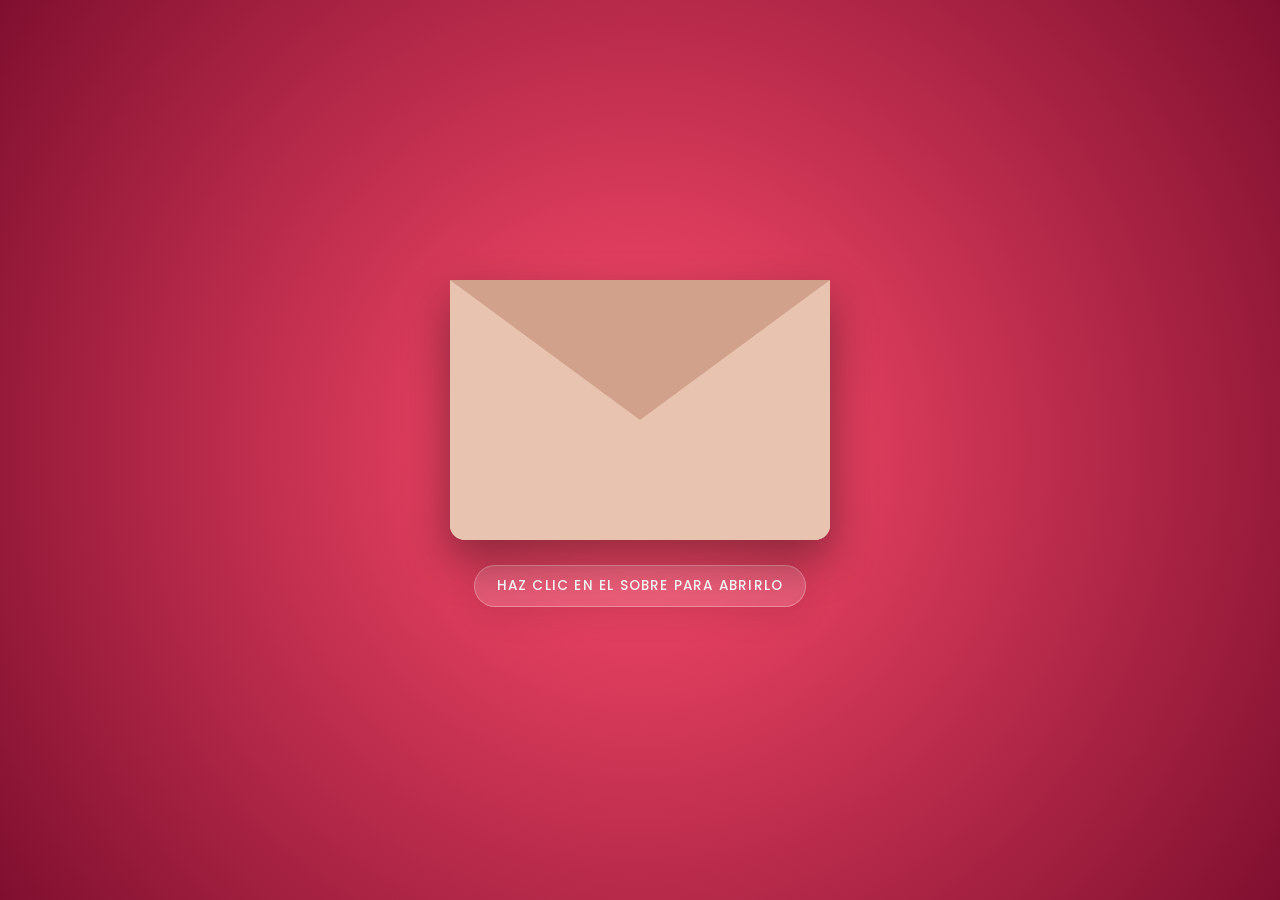
<file: index.html>
<!DOCTYPE html>
<html lang="es">
<head>
    <meta charset="UTF-8">
    <meta name="viewport" content="width=device-width, initial-scale=1.0">
    <title>Bienvenida - Colorados Valcro</title>
    <link rel="stylesheet" href="bienvenida.css">
    <link href="https://fonts.googleapis.com/css2?family=Poppins:wght@400;600&display=swap" rel="stylesheet">
</head>
<body>

    <div id="invitation-overlay">
        <div class="envelope-wrapper">
            <div class="envelope">
                <div class="top"></div>
                <div class="letter">
                    <p class="pre-text" style="font-family: 'Poppins', sans-serif; font-weight: 600; color: #5a4a42; margin-bottom: 15px;">
                        ¿Quieres ser mi San Valentín?
                    </p>
                    
                    <div class="btn-group">
                        <button id="btn-si" class="btn">SÍ</button>
                        <button id="btn-no" class="btn">NO</button>
                    </div>
                </div>
            </div>
            <p class="click-me">Haz clic en el sobre para abrirlo</p>
        </div>
    </div>

    <div id="carousel-container" class="hidden">
        <div class="nav-arrows">
            <button id="prev-arrow" class="arrow" title="Anterior">❮</button>
            <button id="next-arrow" class="arrow" title="Siguiente">❯</button>
        </div>

        <div class="carousel">
            <img src="assets/foto1.jpg" class="slide" alt="Recuerdo 1">
            <img src="assets/foto2.jpg" class="slide" alt="Recuerdo 2">
            <img src="assets/foto3.jpg" class="slide" alt="Recuerdo 3">
            <img src="assets/foto4.jpg" class="slide" alt="Recuerdo 4">
             <img src="assets/foto5.jpg" class="slide" alt="Recuerdo 5">
            <img src="assets/foto6.jpg" class="slide" alt="Recuerdo 6">
            <img src="assets/foto7.jpg" class="slide" alt="Recuerdo 7">
             <img src="assets/foto8.jpg" class="slide" alt="Recuerdo 8">
              <img src="assets/foto9.jpg" class="slide" alt="Recuerdo 9">
              <img src="assets/foto10.jpg" class="slide" alt="Recuerdo 10">
           <img src="assets/foto11.jpg" class="slide" alt="Recuerdo 11">
  <img src="assets/foto12.jpg" class="slide" alt="Recuerdo 12">
                                     <img src="assets/foto13.jpg" class="slide" alt="Recuerdo 13">

                                                                                                                        <img src="assets/foto14.jpg" class="slide" alt="Recuerdo 14">

                                                                                                                                    <img src="assets/foto15.jpg" class="slide" alt="Recuerdo 15">

                                                                                                                                                <img src="assets/foto16.jpg" class="slide" alt="Recuerdo 16">

                                                                                                                                                            <img src="assets/foto17.jpg" class="slide" alt="Recuerdo 17">




        </div>

        <div id="heart-trigger" title="Haz clic para continuar">❤️</div>
        
        <p style="color: #e63946; font-family: 'Poppins', sans-serif; font-weight: 600; margin-top: 10px;">
            Haz clic en el corazón cuando estés lista
        </p>
    </div>

    <audio id="musica" loop>
        <source src="assets/New West - Those Eyes (Home Session).mp3" type="audio/mpeg">
        Tu navegador no soporta el audio.
    </audio>

    <script src="bienvenida.js"></script>
</body>
</html>
</file>
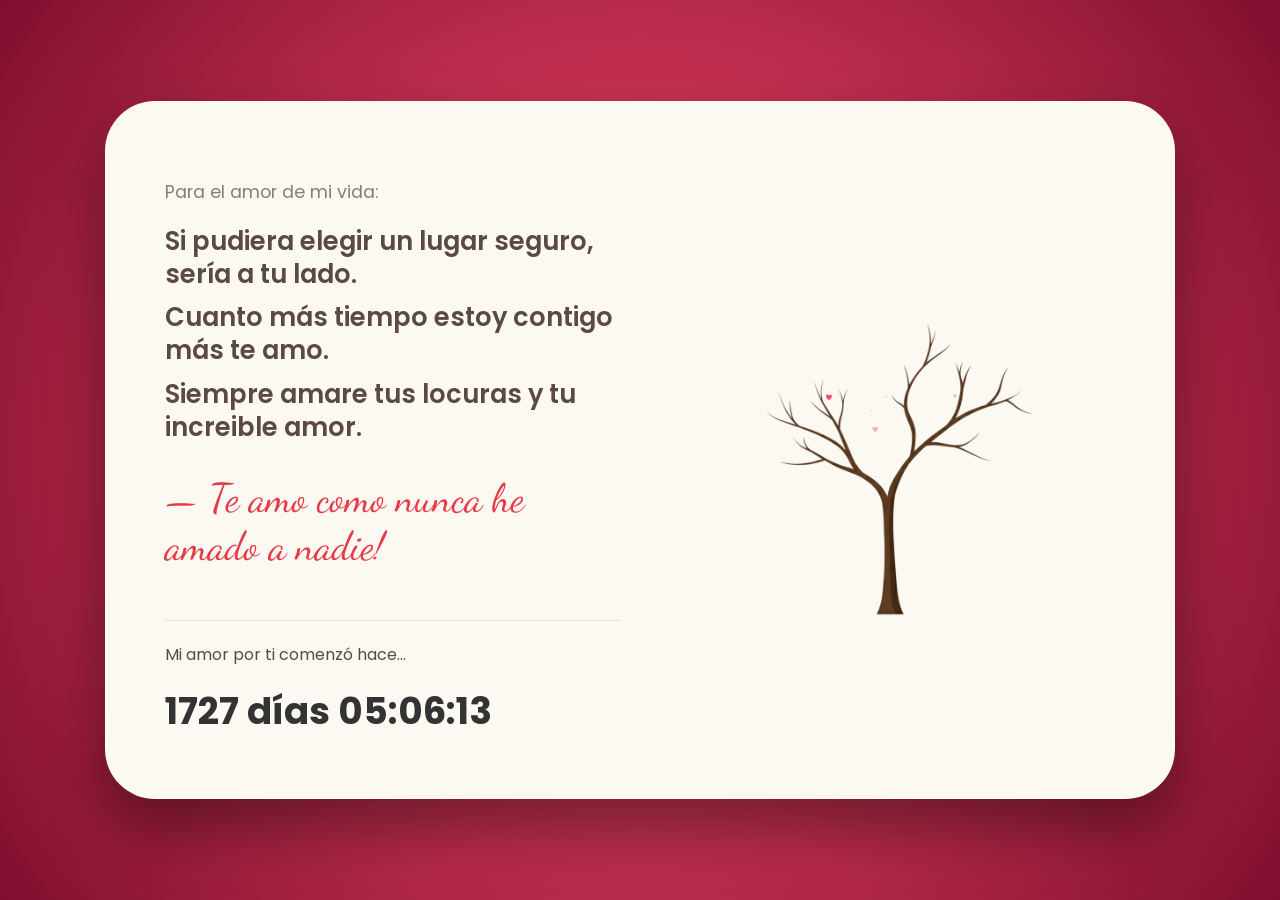
<file: arbol.html>
<!DOCTYPE html>
<html lang="es">
<head>
    <meta charset="UTF-8">
    <meta name="viewport" content="width=device-width, initial-scale=1.0">
    <title>Mi San Valentin - Colorados Valcro</title>
    <link rel="stylesheet" href="style.css">
</head>
<body>
    <div class="background-overlay"></div>
    
    <div class="card">
        <div class="content-wrapper">
            <div class="text-section">
                <p class="intro">Para el amor de mi vida:</p>
                <div class="messages">
                    <p>Si pudiera elegir un lugar seguro, sería a tu lado.</p>
                    <p>Cuanto más tiempo estoy contigo más te amo.</p>
                    <p>Siempre amare tus locuras y tu increible amor.</p>
                </div>
                <p class="signature">— Te amo como nunca he amado a nadie!</p>
                <div class="counter-container">
                    <p>Mi amor por ti comenzó hace...</p>
                    <div id="counter">Calculando...</div>
                </div>
            </div>

            <div class="tree-container">
                <img src="assets/arbol.png" id="trunk-img" alt="Tronco">
                <canvas id="heartCanvas"></canvas>
            </div>
        </div>
    </div>

    <audio id="musica" loop preload="auto">
        <source src="assets/New West - Those Eyes (Home Session).mp3" type="audio/mpeg">
    </audio>

    <script src="script.js"></script>

    <script>
        const audio = document.getElementById('musica');

        // FUNCIÓN AGRESIVA DE REPRODUCCIÓN
        async function forzarReproduccion() {
            const tiempoGuardado = localStorage.getItem('musica_posicion');
            const debeSonar = localStorage.getItem('musica_sonando');

            if (debeSonar === 'true' && audio) {
                // Sincronizamos antes de dar Play
                if (tiempoGuardado && audio.paused) {
                    audio.currentTime = parseFloat(tiempoGuardado);
                }

                try {
                    await audio.play();
                    // Si llega aquí, es que el navegador ya nos dio permiso
                    console.log("Audio desbloqueado con éxito.");
                    
                    // Fade in suave
                    audio.volume = 0;
                    let vol = 0;
                    const fadeIn = setInterval(() => {
                        if (vol < 0.5) {
                            vol += 0.05;
                            audio.volume = Math.min(vol, 0.5);
                        } else {
                            clearInterval(fadeIn);
                        }
                    }, 100);

                    // Limpiamos los eventos para que no se reinicie la música al tocar de nuevo
                    quitarListeners();
                } catch (err) {
                    console.error("El navegador aún bloquea el audio. Esperando toque...");
                }
            }
        }

        function quitarListeners() {
            ['click', 'touchstart', 'scroll', 'mousedown'].forEach(e => 
                document.removeEventListener(e, forzarReproduccion)
            );
        }

        // LISTENERS DE DESBLOQUEO
        // En cuanto ella toque la pantalla para ver el árbol o leer, el audio se activa
        ['click', 'touchstart', 'scroll', 'mousedown'].forEach(e => 
            document.addEventListener(e, forzarReproduccion)
        );

        // Intento automático inicial (por si el navegador lo permite)
        window.addEventListener('load', forzarReproduccion);

        // GUARDADO DE POSICIÓN (Persistencia en el servidor Valcro)
        setInterval(() => {
            if (audio && !audio.paused) {
                localStorage.setItem('musica_posicion', audio.currentTime);
            }
        }, 1000);
    </script>
</body>
</html>
</file>
<file: bienvenida.css>
/* --- SOBRE Y FONDO PRINCIPAL --- */
#invitation-overlay {
    position: fixed;
    top: 0; left: 0; width: 100%; height: 100%;
    background: radial-gradient(circle, #ff4d6d 0%, #800f2f 100%);
    z-index: 1000;
    display: flex;
    justify-content: center;
    align-items: center;
    perspective: 1200px;
}

.envelope-wrapper {
    position: relative;
    cursor: pointer;
    display: flex;
    flex-direction: column;
    align-items: center;
}

.envelope {
    position: relative;
    width: 380px; height: 260px;
    background: #d1a18c;
    box-shadow: 0 20px 45px rgba(0,0,0,0.4);
    border-radius: 0 0 15px 15px;
    overflow: hidden; 
    z-index: 2;
    transition: overflow 0s 0.3s;
}

.envelope::before {
    content: "";
    position: absolute;
    z-index: 10;
    border-right: 190px solid #e8c4b0;
    border-left: 190px solid #e8c4b0;
    border-top: 130px solid transparent;
    border-bottom: 130px solid #e8c4b0;
    bottom: 0;
}

.envelope-wrapper.open .envelope { 
    overflow: visible; 
}

.envelope .top {
    position: absolute; top: 0; width: 0; height: 0;
    border-right: 190px solid transparent; border-left: 190px solid transparent;
    border-top: 140px solid #d1a18c; 
    z-index: 11;
    transform-origin: top; 
    transition: transform 0.6s ease, z-index 0.2s 0.4s;
}

.envelope-wrapper.open .top { 
    transform: rotateX(180deg); 
    z-index: 1; 
}

/* --- MENSAJE DE INSTRUCCIÓN (ESTILIZADO) --- */
.click-me {
    margin-top: 25px;
    color: white;
    font-family: 'Poppins', sans-serif;
    font-size: 0.85rem;
    font-weight: 500;
    letter-spacing: 1.2px;
    text-transform: uppercase;
    padding: 10px 22px;
    background: rgba(255, 255, 255, 0.15);
    border-radius: 50px;
    backdrop-filter: blur(8px);
    -webkit-backdrop-filter: blur(8px);
    border: 1px solid rgba(255, 255, 255, 0.3);
    box-shadow: 0 8px 32px rgba(0, 0, 0, 0.1);
    animation: pulseText 2s infinite ease-in-out;
    transition: all 0.4s ease;
}

@keyframes pulseText {
    0% { transform: scale(1); opacity: 0.8; }
    50% { transform: scale(1.05); opacity: 1; text-shadow: 0 0 8px rgba(255,255,255,0.6); }
    100% { transform: scale(1); opacity: 0.8; }
}

.envelope-wrapper.open .click-me {
    opacity: 0;
    transform: translateY(20px);
    pointer-events: none;
}

/* --- CARTA (OCULTA HASTA ABRIR) --- */
.letter {
    position: absolute; 
    bottom: 0; 
    left: 15px; 
    width: 350px; height: 230px;
    background: #fcf8f2; 
    z-index: 5; 
    padding: 20px; 
    text-align: center;
    box-sizing: border-box; 
    transition: transform 1s cubic-bezier(0.175, 0.885, 0.32, 1.275), opacity 0.3s;
    visibility: hidden;
    opacity: 0;
}

.envelope-wrapper.open .letter { 
    visibility: visible;
    opacity: 1;
    transform: translateY(-110px); 
    z-index: 20 !important;
    box-shadow: 0 10px 30px rgba(0,0,0,0.1);
}

/* --- CARRUSEL Y NAVEGACIÓN MANUAL --- */
#carousel-container {
    position: fixed;
    top: 0; left: 0; width: 100%; height: 100%;
    background: linear-gradient(45deg, #fff5f5, #ffebf0, #f0f4ff, #fff5f5);
    background-size: 400% 400%;
    animation: gradientBG 15s ease infinite;
    z-index: 5000;
    display: flex;
    flex-direction: column;
    justify-content: center;
    align-items: center;
}

@keyframes gradientBG {
    0% { background-position: 0% 50%; }
    50% { background-position: 100% 50%; }
    100% { background-position: 0% 50%; }
}

.carousel {
    position: relative;
    width: 100%; height: 500px;
    display: flex; justify-content: center; align-items: center;
}

.nav-arrows {
    position: absolute;
    width: 100%;
    max-width: 900px;
    display: flex;
    justify-content: space-between;
    z-index: 6000;
    pointer-events: none;
}

.arrow {
    background: rgba(255, 255, 255, 0.85);
    border: none;
    border-radius: 50%;
    width: 55px; height: 55px;
    font-size: 1.6rem;
    color: #e63946;
    cursor: pointer;
    pointer-events: auto;
    box-shadow: 0 4px 15px rgba(0,0,0,0.1);
    transition: all 0.3s cubic-bezier(0.175, 0.885, 0.32, 1.275);
    display: flex; align-items: center; justify-content: center;
}

.arrow:hover {
    background: #e63946;
    color: white;
    transform: scale(1.15);
}

.carousel img {
    position: absolute;
    width: 280px; height: 360px;
    object-fit: cover;
    background-color: white;
    border: 15px solid white;
    border-bottom: 60px solid white; 
    box-shadow: 0 15px 35px rgba(0,0,0,0.15);
    border-radius: 4px;
    opacity: 0;
    transition: all 0.7s cubic-bezier(0.23, 1, 0.32, 1);
}

.carousel img.prev { opacity: 0.5; transform: translateX(-320px) scale(0.85) rotate(-6deg); z-index: 1; }
.carousel img.active { opacity: 1; transform: translateX(0) scale(1.1); z-index: 10; box-shadow: 0 25px 50px rgba(0,0,0,0.25); }
.carousel img.next { opacity: 0.5; transform: translateX(320px) scale(0.85) rotate(6deg); z-index: 1; }

/* --- CORAZÓN (CAÍDA) --- */
#heart-trigger {
    font-size: 95px;
    cursor: pointer;
    margin-top: 20px;
    z-index: 6000;
    user-select: none;
    transition: transform 0.3s ease;
}

#heart-trigger:hover {
    transform: scale(1.1);
}

.heart-fall {
    animation: fallEffect 1.3s forwards cubic-bezier(0.5, 0, 1, 1);
}

@keyframes fallEffect {
    0% { transform: translateY(0) rotate(0); opacity: 1; }
    20% { transform: translateY(-50px) rotate(-15deg); }
    100% { transform: translateY(1200px) rotate(90deg); opacity: 0; }
}

/* --- BOTONES --- */
.btn-group { 
    margin-top: 20px; 
    display: flex; 
    justify-content: center; 
    gap: 30px;
}

.btn { 
    padding: 12px 30px; 
    border-radius: 30px; 
    border: none; 
    cursor: pointer; 
    font-weight: 600;
    font-family: 'Poppins', sans-serif;
    transition: all 0.3s ease;
}

#btn-si { background: #e63946; color: white; box-shadow: 0 4px 15px rgba(230, 57, 70, 0.3); }
#btn-si:hover { background: #c1121f; transform: scale(1.05); }

#btn-no { 
    background: #5a4a42; 
    color: white; 
    position: relative;
    z-index: 9999; 
    transition: none;
}

.hidden { display: none !important; }
</file>
<file: style.css>
@import url('https://fonts.googleapis.com/css2?family=Dancing+Script:wght@700&family=Poppins:wght@300;400;600&display=swap');

:root {
    --bg-color: #fcf8f2;
    --text-main: #5a4a42;
    --accent: #e63946;
}

body {
    margin: 0;
    height: 100vh;
    display: flex;
    justify-content: center;
    align-items: center;
    background: radial-gradient(circle, #ff4d6d 0%, #800f2f 100%);
    font-family: 'Poppins', sans-serif;
    overflow: hidden;
}

.background-overlay {
    position: fixed;
    top: 0; left: 0; width: 100%; height: 100%;
    background-image: url('https://www.transparenttextures.com/patterns/heart.png');
    opacity: 0.2;
    z-index: -1;
}

.card {
    background-color: var(--bg-color);
    width: 90%;
    max-width: 950px;
    border-radius: 50px;
    padding: 60px;
    box-shadow: 0 30px 60px rgba(0,0,0,0.4);
    position: relative;
}

.content-wrapper {
    display: flex;
    align-items: center;
    justify-content: space-between;
    gap: 40px;
}

.text-section {
    flex: 1;
    color: var(--text-main);
}

.intro { font-size: 1.1rem; opacity: 0.7; margin-bottom: 20px; }
.messages p { font-size: 1.6rem; font-weight: 600; margin: 10px 0; line-height: 1.3; }
.signature { 
    font-family: 'Dancing Script', cursive; 
    font-size: 2.5rem; 
    color: var(--accent); 
    margin-top: 30px; 
}

.counter-container {
    margin-top: 50px;
    padding-top: 5px;
    border-top: 1px solid rgba(0,0,0,0.1);
}

#counter {
    font-size: 2.3rem;
    font-weight: 700;
    color: #333;
    margin-top: 10px;
}

/* Contenedor del Árbol Mágico */
.tree-container {
    flex: 1;
    position: relative;
    height: 450px;
    display: flex;
    justify-content: center;
    align-items: flex-end;
}

#trunk-img {
    height: 100%; /* Ajusta el tronco al contenedor */
    width: auto;
    z-index: 1;
    user-select: none;
}

#heartCanvas {
    position: absolute;
    top: 0;
    left: 0;
    width: 100%;
    height: 100%;
    z-index: 2; /* Los corazones pasan por delante de las ramas */
    pointer-events: none;
}

@media (max-width: 800px) {
    .content-wrapper { flex-direction: column; text-align: center; }
    .tree-container { height: 300px; }
}
</file>
